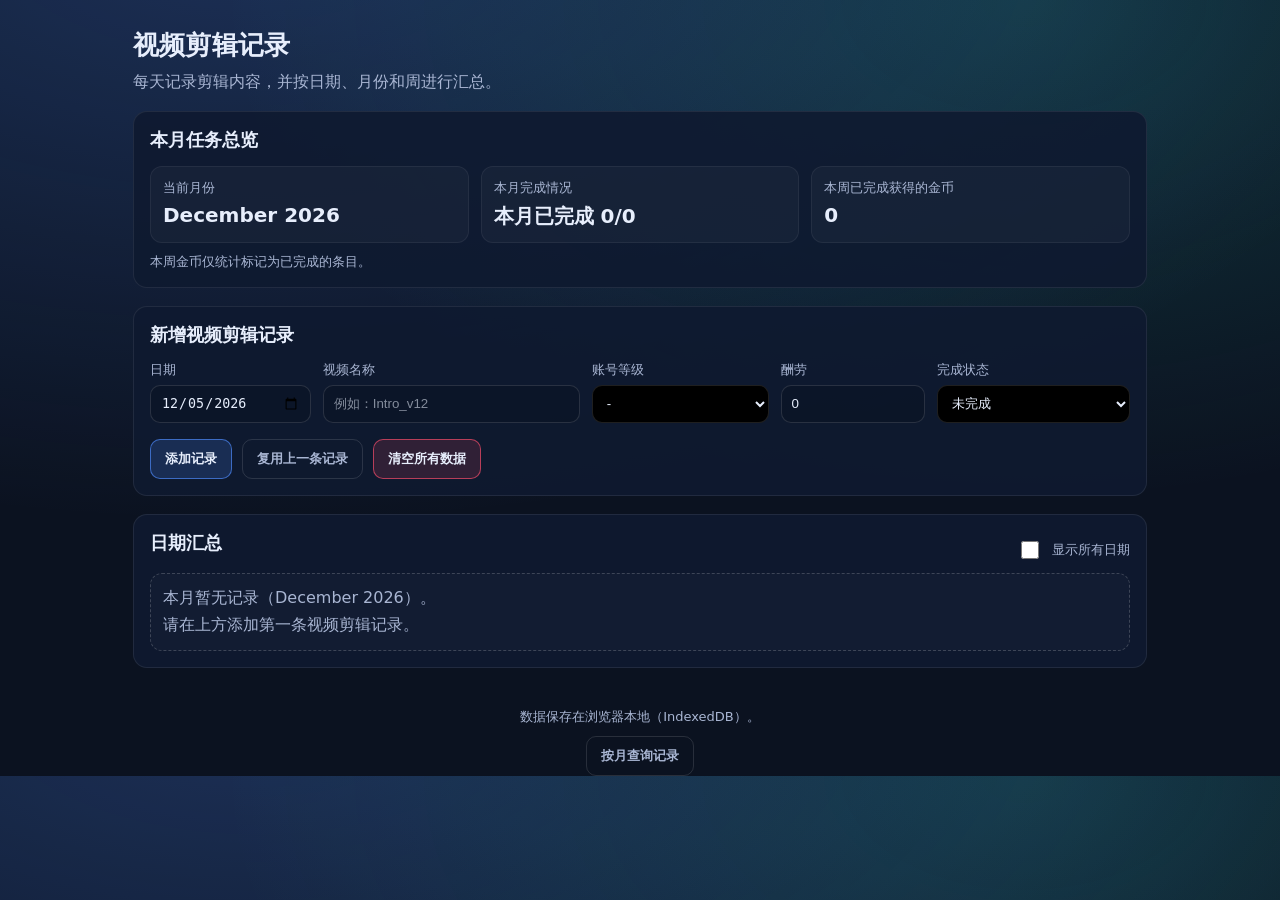
<file: index.html>
<!doctype html>
<html lang="zh-CN">
  <head>
    <meta charset="utf-8" />
    <meta name="viewport" content="width=device-width, initial-scale=1" />
    <title>视频剪辑记录</title>
    <link rel="stylesheet" href="style.css" />
  </head>
  <body>
    <div class="app">
      <header class="header">
        <h1>视频剪辑记录</h1>
        <p class="subtle">每天记录剪辑内容，并按日期、月份和周进行汇总。</p>
      </header>

      <section class="card">
        <h2>本月任务总览</h2>
        <div class="grid-3">
          <div class="stat">
            <div class="label">当前月份</div>
            <div class="value" id="monthText">-</div>
          </div>
          <div class="stat">
            <div class="label">本月完成情况</div>
            <div class="value" id="monthCompletion">-</div>
          </div>
          <div class="stat">
            <div class="label">本周已完成获得的金币</div>
            <div class="value" id="weekCoins">-</div>
          </div>
        </div>
        <div class="hint">
          本周金币仅统计标记为<code>已完成</code>的条目。
        </div>
      </section>

      <section class="card">
        <h2>新增视频剪辑记录</h2>
        <form id="addForm" class="form">
          <div class="field">
            <label for="dateInput">日期</label>
            <input id="dateInput" name="date" type="date" required />
          </div>
          <div class="field">
            <label for="nameInput">视频名称</label>
            <input id="nameInput" name="videoName" type="text" placeholder="例如：Intro_v12" required />
          </div>
          <div class="field">
            <label for="levelInput">账号等级</label>
            <select id="levelInput" name="accountLevel">
              <option value="">-</option>
              <option value="L1">L1</option>
              <option value="L2">L2</option>
              <option value="L3">L3</option>
              <option value="L4">L4</option>
              <option value="L5">L5</option>
              <option value="L6">L6</option>
              <option value="L7">L7</option>
              <option value="L8">L8</option>
            </select>
          </div>
          <div class="field">
            <label for="coinsInput">酬劳</label>
            <input id="coinsInput" name="coins" type="number" min="0" step="1" required />
          </div>
          <div class="field">
            <label for="completedInput">完成状态</label>
            <select id="completedInput" name="completed" required>
              <option value="false">未完成</option>
              <option value="true">已完成</option>
            </select>
          </div>
          <div class="actions">
            <button type="submit" class="primary">添加记录</button>
            <button type="button" id="reuseBtn" class="ghost">复用上一条记录</button>
            <button type="button" id="resetBtn" class="danger">清空所有数据</button>
          </div>
        </form>
      </section>

      <section class="card">
        <div class="cardHeaderRow">
        <h2>日期汇总</h2>
          <label class="checkbox">
            <input id="showAllToggle" type="checkbox" />
            显示所有日期
          </label>
        </div>
        <div id="datesList" class="datesList" aria-live="polite"></div>
      </section>
    </div>

    <footer class="footer">
      数据保存在浏览器本地（IndexedDB）。
      <div style="margin-top: 10px;">
        <a class="ghostLink" href="records.html">按月查询记录</a>
      </div>
    </footer>

    <script src="db.js"></script>
    <script src="app.js"></script>
  </body>
</html>
</file>
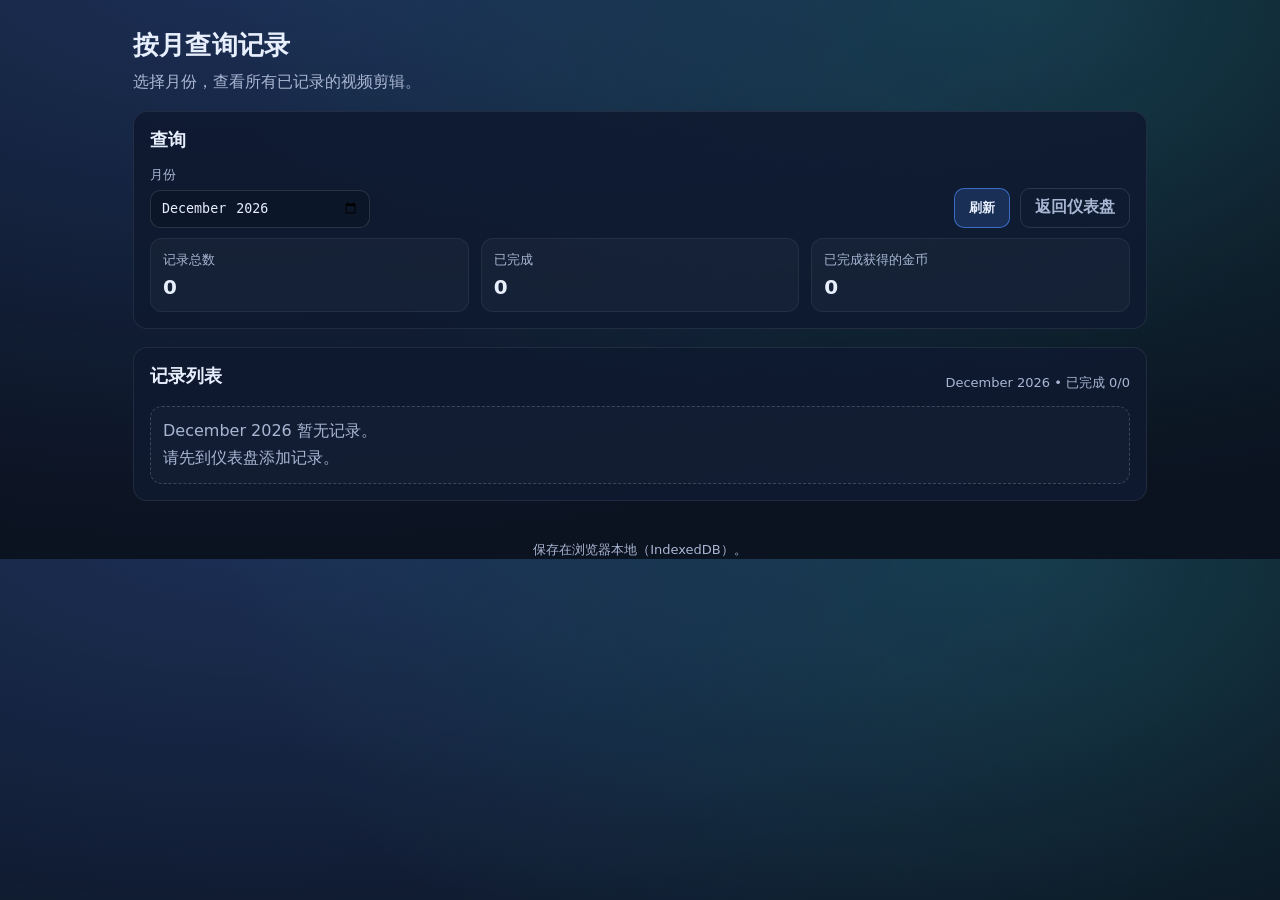
<file: records.html>
<!doctype html>
<html lang="zh-CN">
  <head>
    <meta charset="utf-8" />
    <meta name="viewport" content="width=device-width, initial-scale=1" />
    <title>按月查询记录</title>
    <link rel="stylesheet" href="style.css" />
  </head>
  <body>
    <div class="app">
      <header class="header">
        <h1>按月查询记录</h1>
        <p class="subtle">选择月份，查看所有已记录的视频剪辑。</p>
      </header>

      <section class="card">
        <h2>查询</h2>
        <div class="recordsControls">
          <div class="field" style="min-width: 220px;">
            <label for="monthInput">月份</label>
            <input id="monthInput" name="month" type="month" required />
          </div>
          <div style="display: flex; gap: 10px; align-items: end;">
            <button type="button" id="refreshBtn" class="primary">刷新</button>
            <a class="ghostLink" href="index.html">返回仪表盘</a>
          </div>
        </div>

        <div class="grid-3">
          <div class="stat">
            <div class="label">记录总数</div>
            <div class="value" id="monthTotal">-</div>
          </div>
          <div class="stat">
            <div class="label">已完成</div>
            <div class="value" id="monthCompleted">-</div>
          </div>
          <div class="stat">
            <div class="label">已完成获得的金币</div>
            <div class="value" id="monthCoins">-</div>
          </div>
        </div>
      </section>

      <section class="card">
        <div class="cardHeaderRow">
          <h2>记录列表</h2>
          <div class="hint" id="monthHint" style="margin: 0;"></div>
        </div>
        <div id="recordsList" class="datesList" aria-live="polite"></div>
      </section>
    </div>

    <footer class="footer">保存在浏览器本地（IndexedDB）。</footer>

    <script src="db.js"></script>
    <script src="records.js"></script>
  </body>
</html>
</file>
<file: style.css>
:root {
  --bg: #0b1220;
  --card: #0f1a30;
  --text: #e7eefc;
  --muted: #a9b6d3;
  --border: rgba(255, 255, 255, 0.08);
  --primary: #4f8cff;
  --danger: #ff4f6d;
  --done: #2dd4bf;
  --todo: #fbbf24;
}

* {
  box-sizing: border-box;
}

body {
  margin: 0;
  font-family: ui-sans-serif, system-ui, -apple-system, Segoe UI, Roboto, Arial, "Noto Sans", "Liberation Sans",
    sans-serif;
  background: radial-gradient(1200px 600px at 20% -10%, rgba(79, 140, 255, 0.25), transparent),
    radial-gradient(800px 500px at 80% 0%, rgba(45, 212, 191, 0.18), transparent), var(--bg);
  color: var(--text);
}

.app {
  max-width: 1050px;
  margin: 28px auto 40px;
  padding: 0 18px;
}

.header h1 {
  margin: 0;
  font-size: 26px;
  letter-spacing: 0.2px;
}

.subtle {
  margin: 8px 0 0;
  color: var(--muted);
  line-height: 1.35;
}

.card {
  margin-top: 18px;
  background: rgba(15, 26, 48, 0.9);
  border: 1px solid var(--border);
  border-radius: 14px;
  padding: 16px 16px;
}

.card h2 {
  margin: 0 0 14px;
  font-size: 18px;
}

.grid-3 {
  display: grid;
  grid-template-columns: repeat(3, minmax(0, 1fr));
  gap: 12px;
}

@media (max-width: 860px) {
  .grid-3 {
    grid-template-columns: 1fr;
  }
}

.stat {
  padding: 12px 12px;
  border-radius: 12px;
  background: rgba(255, 255, 255, 0.03);
  border: 1px solid rgba(255, 255, 255, 0.06);
}

.label {
  color: var(--muted);
  font-size: 13px;
}

.value {
  margin-top: 6px;
  font-size: 20px;
  font-weight: 700;
}

.hint {
  margin-top: 10px;
  color: var(--muted);
  font-size: 13px;
}

.form {
  display: grid;
  grid-template-columns: 1fr 1.6fr 1.1fr 0.9fr 1.2fr;
  gap: 12px;
  align-items: end;
}

@media (max-width: 1050px) {
  .form {
    grid-template-columns: 1fr 1fr;
  }
}

.field label {
  display: block;
  color: var(--muted);
  font-size: 13px;
  margin-bottom: 6px;
}

input,
select {
  width: 100%;
  height: 38px;
  padding: 0 10px;
  border-radius: 10px;
  border: 1px solid rgba(255, 255, 255, 0.12);
  background: rgba(0, 0, 0, 0.15);
  color: var(--text);
  outline: none;
}

select {
  background: #000;
}

input::placeholder {
  color: rgba(231, 238, 252, 0.55);
}

.actions {
  grid-column: 1 / -1;
  display: flex;
  gap: 10px;
  align-items: center;
  justify-content: flex-start;
  margin-top: 4px;
}

button {
  height: 40px;
  padding: 0 14px;
  border-radius: 10px;
  border: 1px solid rgba(255, 255, 255, 0.12);
  cursor: pointer;
  background: rgba(255, 255, 255, 0.04);
  color: var(--text);
  font-weight: 600;
}

button.primary {
  border-color: rgba(79, 140, 255, 0.65);
  background: rgba(79, 140, 255, 0.18);
}

button.danger {
  border-color: rgba(255, 79, 109, 0.65);
  background: rgba(255, 79, 109, 0.14);
}

.dangerBtn {
  border-color: rgba(255, 79, 109, 0.55) !important;
  background: rgba(255, 79, 109, 0.14) !important;
}

.cardHeaderRow {
  display: flex;
  align-items: center;
  justify-content: space-between;
  gap: 14px;
}

.checkbox {
  display: flex;
  align-items: center;
  gap: 10px;
  color: var(--muted);
  font-size: 13px;
  user-select: none;
}

.checkbox input {
  width: 18px;
  height: 18px;
}

.datesList {
  margin-top: 4px;
}

.empty {
  padding: 14px 12px;
  color: var(--muted);
  border: 1px dashed rgba(255, 255, 255, 0.18);
  border-radius: 12px;
  background: rgba(255, 255, 255, 0.02);
}

.emptyHint {
  margin-top: 6px;
}

.dateGroup {
  border-top: 1px solid rgba(255, 255, 255, 0.06);
  padding-top: 14px;
  margin-top: 14px;
}

.dateGroup:first-child {
  border-top: none;
  padding-top: 0;
  margin-top: 0;
}

.dateHeader {
  display: flex;
  align-items: baseline;
  justify-content: space-between;
  gap: 12px;
  margin-bottom: 10px;
}

.dateTitle {
  font-weight: 800;
  font-size: 15px;
}

.dateMeta {
  color: var(--muted);
  font-size: 13px;
}

.dateRows {
  display: grid;
  gap: 10px;
}

.row {
  display: flex;
  align-items: center;
  justify-content: space-between;
  gap: 14px;
  padding: 10px 10px;
  border-radius: 12px;
  border: 1px solid rgba(255, 255, 255, 0.08);
  background: rgba(0, 0, 0, 0.12);
}

.rowMain {
  min-width: 0;
  display: grid;
  gap: 4px;
}

.videoName {
  font-weight: 800;
  overflow: hidden;
  text-overflow: ellipsis;
  white-space: nowrap;
  max-width: 520px;
}

@media (max-width: 860px) {
  .videoName {
    max-width: 240px;
  }
}

.rowSub {
  display: flex;
  gap: 10px;
  flex-wrap: wrap;
}

.pill {
  padding: 4px 10px;
  border-radius: 999px;
  font-size: 12px;
  border: 1px solid rgba(255, 255, 255, 0.10);
  color: var(--muted);
  background: rgba(255, 255, 255, 0.03);
}

.rowSide {
  display: flex;
  gap: 10px;
  align-items: center;
  flex-shrink: 0;
}

.tag {
  padding: 6px 10px;
  border-radius: 999px;
  font-weight: 800;
  font-size: 12px;
}

.tag.done {
  background: rgba(45, 212, 191, 0.16);
  border: 1px solid rgba(45, 212, 191, 0.55);
  color: var(--done);
}

.tag.todo {
  background: rgba(251, 191, 36, 0.14);
  border: 1px solid rgba(251, 191, 36, 0.55);
  color: var(--todo);
}

.ghost {
  background: transparent !important;
  border: 1px solid rgba(255, 255, 255, 0.12) !important;
  color: var(--muted);
}

.footer {
  color: var(--muted);
  text-align: center;
  margin: 22px 0 0;
  font-size: 13px;
}

.recordsControls {
  display: flex;
  align-items: end;
  justify-content: space-between;
  gap: 12px;
  margin-bottom: 10px;
  flex-wrap: wrap;
}

.ghostLink {
  display: inline-flex;
  align-items: center;
  height: 40px;
  padding: 0 14px;
  border-radius: 10px;
  border: 1px solid rgba(255, 255, 255, 0.12);
  color: var(--muted);
  background: transparent;
  text-decoration: none;
  font-weight: 600;
}

.ghostLink:hover {
  border-color: rgba(255, 255, 255, 0.22);
}
</file>
